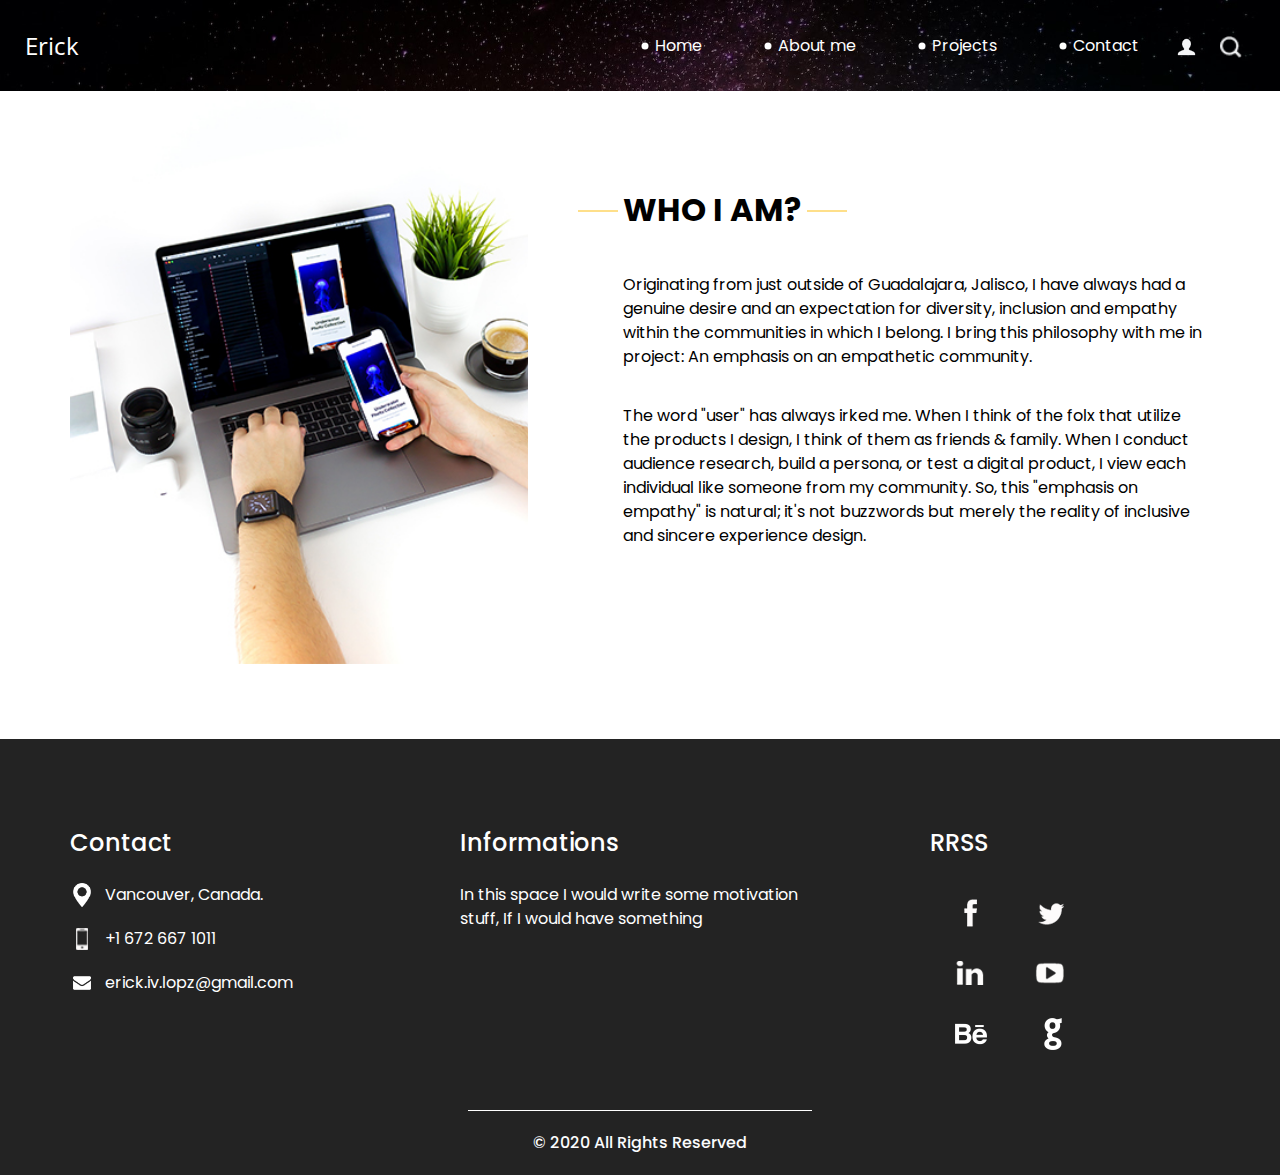
<file: erick-html/about.html>
<!DOCTYPE html>
<html>

<head>
  <!-- Basic -->
  <meta charset="utf-8" />
  <meta http-equiv="X-UA-Compatible" content="IE=edge" />
  <!-- Mobile Metas -->
  <meta name="viewport" content="width=device-width, initial-scale=1, shrink-to-fit=no" />
  <!-- Site Metas -->
  <meta name="keywords" content="" />
  <meta name="description" content="" />
  <meta name="author" content="" />

  <title>Erick Espinoza</title>

  <!-- slider stylesheet -->
  <!-- slider stylesheet -->
  <link rel="stylesheet" type="text/css" href="https://cdnjs.cloudflare.com/ajax/libs/OwlCarousel2/2.3.4/assets/owl.carousel.min.css" />

  <!-- bootstrap core css -->
  <link rel="stylesheet" type="text/css" href="css/bootstrap.css" />

  <!-- fonts style -->
  <link href="https://fonts.googleapis.com/css?family=Open+Sans:400,700|Poppins:400,700&display=swap" rel="stylesheet">
  <!-- Custom styles for this template -->
  <link href="css/style.css" rel="stylesheet" />
  <!-- responsive style -->
  <link href="css/responsive.css" rel="stylesheet" />
</head>

<body class="sub_page">
  <div class="hero_area">
    <!-- header section strats -->
    <header class="header_section">
      <div class="container-fluid">
        <nav class="navbar navbar-expand-lg custom_nav-container pt-3">
          <a class="navbar-brand" href="index.html">
            <span>
              Erick
            </span>
          </a>
          <button class="navbar-toggler" type="button" data-toggle="collapse" data-target="#navbarSupportedContent" aria-controls="navbarSupportedContent" aria-expanded="false" aria-label="Toggle navigation">
            <span class="navbar-toggler-icon"></span>
          </button>

          <div class="collapse navbar-collapse" id="navbarSupportedContent">
            <div class="d-flex ml-auto flex-column flex-lg-row align-items-center">
              <ul class="navbar-nav  ">
                <li class="nav-item active">
                  <a class="nav-link" href="index.html">Home <span class="sr-only">(current)</span></a>
                </li>
                <li class="nav-item">
                  <a class="nav-link" href="about.html"> About me </a>
                </li>
                <li class="nav-item">
                  <a class="nav-link" href="portfolio.html"> Projects </a>
                </li>
                <li class="nav-item">
                  <a class="nav-link" href="contact.html">Contact </a>
                </li>
              </ul>
              <div class="user_option">
                <a href="">
                  <img src="images/user.png" alt="">
                </a>
                <form class="form-inline my-2 my-lg-0 ml-0 ml-lg-4 mb-3 mb-lg-0">
                  <button class="btn  my-2 my-sm-0 nav_search-btn" type="submit"></button>
                </form>
              </div>
            </div>
          </div>
        </nav>
      </div>
    </header>
    <!-- end header section -->
  </div>


  <!-- who section -->

  <section class="who_section layout_padding">
    <div class="container">
      <div class="row">
        <div class="col-md-5">
          <div class="img-box">
            <img src="images/who-img.jpg" alt="">
          </div>
        </div>
        <div class="col-md-7">
          <div class="detail-box">
            <div class="heading_container">
              <h2>
                WHO I AM?
              </h2>
            </div>
            <p>
              Originating from just outside of Guadalajara, Jalisco, I have always had a genuine desire and an expectation for
               diversity, inclusion and empathy within the communities in which I belong. I bring this philosophy with me in
              project: An emphasis on an empathetic community.
            </p> 
            <p>
              ‍The word "user" has always irked me. When I think of the folx that utilize the products I design,
               I think of them as friends & family. When I conduct audience research, build a persona, or test a digital product,
                I view each individual like someone from my community. So, this "emphasis on empathy" is natural; 
                it's not buzzwords but merely the reality of inclusive and sincere experience design.
            </p>
          </div>
        </div>
      </div>
    </div>
  </section>

  <!-- end who section -->


  <!-- info section -->
  <section class="info_section ">
    <div class="container">
      <div class="row">
        <div class="col-md-4">
          <div class="info_contact">
            <h5>
              Contact
            </h5>
            <div>
              <div class="img-box">
                <img src="images/location-white.png" width="18px" alt="">
              </div>
              <p>
                Vancouver, Canada.
              </p>
            </div>
            <div>
              <div class="img-box">
                <img src="images/telephone-white.png" width="12px" alt="">
              </div>
              <p>
                +1 672 667 1011
              </p>
            </div>
            <div>
              <div class="img-box">
                <img src="images/envelope-white.png" width="18px" alt="">
              </div>
              <p>
                erick.iv.lopz@gmail.com
              </p>
            </div>
          </div>
        </div>
        <div class="col-md-4">
          <div class="info_info">
            <h5>
              Informations
            </h5>
            <p>
            In this space I would write some motivation stuff, If I would have something  
            </p>
          </div>
        </div>

        <div class="col-md-4">
          <div class="info_insta">
            <h5>
              RRSS
            </h5>
            <div class="insta_container">
              <div>
                <a href="">
                  <div class="insta-box b-1">
                    <img src="images/fb.png" alt="">
                  </div>
                </a>
                <a href="">
                  <div class="insta-box b-2">
                    <img src="images/twitter.png" alt="">
                  </div>
                </a>
              </div>

              <div>
                <a href="">
                  <div class="insta-box b-3">
                    <img src="images/linkedin.png" alt="">
                  </div>
                </a>
                <a href="">
                  <div class="insta-box b-4">
                    <img src="images/youtube.png" alt="">
                  </div>
                </a>
              </div>
              <div>
                <a href="">
                  <div class="insta-box b-3">
                    <img src="images/behance-32.png" alt="">
                  </div>
                </a>
                <a href="">
                  <div class="insta-box b-4">
                    <img src="images/github-32.png" alt="">
                  </div>
                </a>
              </div>
            </div>
          </div>
        </div>
      </div>
    </div>
  </section>
  <!-- end info_section -->


  <!-- footer section -->
  <section class="container-fluid footer_section">
    <p>
      &copy; 2020 All Rights Reserved 
    </p>
  </section>
  <!-- footer section -->

  <script type="text/javascript" src="js/jquery-3.4.1.min.js"></script>
  <script type="text/javascript" src="js/bootstrap.js"></script>
  <script type="text/javascript" src="https://cdnjs.cloudflare.com/ajax/libs/OwlCarousel2/2.3.4/owl.carousel.min.js">
  </script>
  <!-- owl carousel script 
    -->
  <script type="text/javascript">
    $(".owl-carousel").owlCarousel({
      loop: true,
      margin: 0,
      navText: [],
      center: true,
      autoplay: true,
      autoplayHoverPause: true,
      responsive: {
        0: {
          items: 1
        },
        1000: {
          items: 3
        }
      }
    });
  </script>
  <!-- end owl carousel script -->

</body>

</html>
</file>
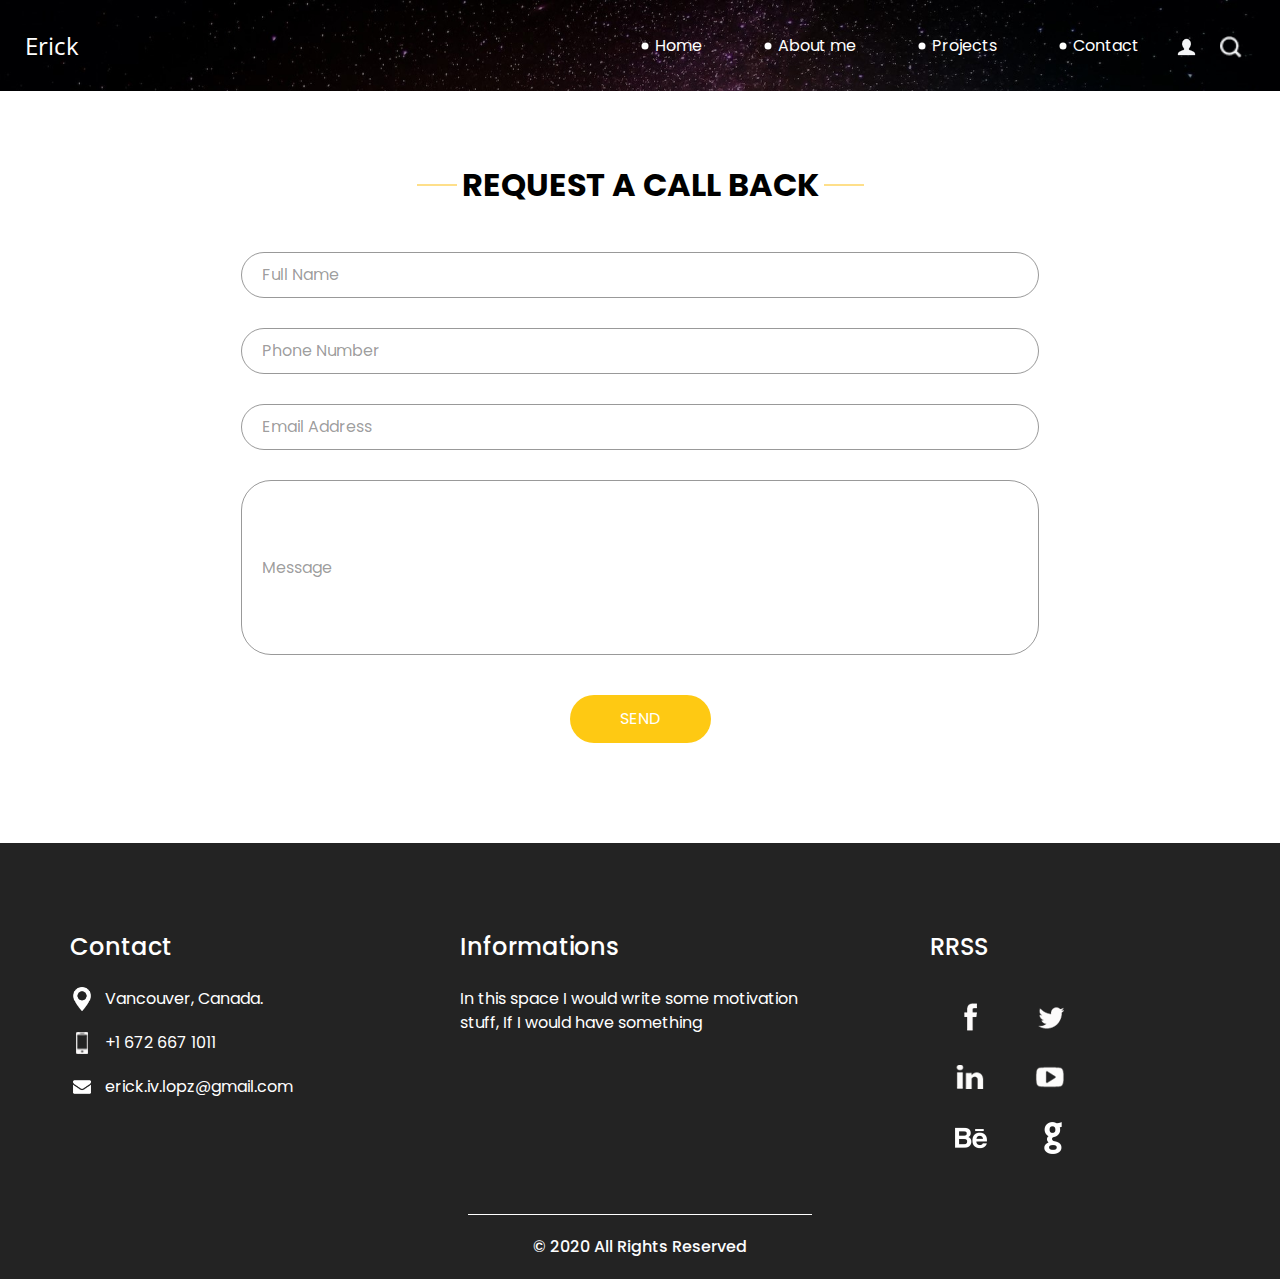
<file: erick-html/contact.html>
<!DOCTYPE html>
<html>

<head>
  <!-- Basic -->
  <meta charset="utf-8" />
  <meta http-equiv="X-UA-Compatible" content="IE=edge" />
  <!-- Mobile Metas -->
  <meta name="viewport" content="width=device-width, initial-scale=1, shrink-to-fit=no" />
  <!-- Site Metas -->
  <meta name="keywords" content="" />
  <meta name="description" content="" />
  <meta name="author" content="" />

  <title>Erick Espinoza</title>

  <!-- slider stylesheet -->
  <!-- slider stylesheet -->
  <link rel="stylesheet" type="text/css" href="https://cdnjs.cloudflare.com/ajax/libs/OwlCarousel2/2.3.4/assets/owl.carousel.min.css" />

  <!-- bootstrap core css -->
  <link rel="stylesheet" type="text/css" href="css/bootstrap.css" />

  <!-- fonts style -->
  <link href="https://fonts.googleapis.com/css?family=Open+Sans:400,700|Poppins:400,700&display=swap" rel="stylesheet">
  <!-- Custom styles for this template -->
  <link href="css/style.css" rel="stylesheet" />
  <!-- responsive style -->
  <link href="css/responsive.css" rel="stylesheet" />
</head>

<body class="sub_page">
  <div class="hero_area">
    <!-- header section strats -->
    <header class="header_section">
      <div class="container-fluid">
        <nav class="navbar navbar-expand-lg custom_nav-container pt-3">
          <a class="navbar-brand" href="index.html">
            <span>
              Erick
            </span>
          </a>
          <button class="navbar-toggler" type="button" data-toggle="collapse" data-target="#navbarSupportedContent" aria-controls="navbarSupportedContent" aria-expanded="false" aria-label="Toggle navigation">
            <span class="navbar-toggler-icon"></span>
          </button>

          <div class="collapse navbar-collapse" id="navbarSupportedContent">
            <div class="d-flex ml-auto flex-column flex-lg-row align-items-center">
              <ul class="navbar-nav  ">
                <li class="nav-item active">
                  <a class="nav-link" href="index.html">Home <span class="sr-only">(current)</span></a>
                </li>
                <li class="nav-item">
                  <a class="nav-link" href="about.html"> About me</a>
                </li>
                <li class="nav-item">
                  <a class="nav-link" href="portfolio.html"> Projects </a>
                </li>
                <li class="nav-item">
                  <a class="nav-link" href="contact.html">Contact</a>
                </li>
              </ul>
              <div class="user_option">
                <a href="">
                  <img src="images/user.png" alt="">
                </a>
                <form class="form-inline my-2 my-lg-0 ml-0 ml-lg-4 mb-3 mb-lg-0">
                  <button class="btn  my-2 my-sm-0 nav_search-btn" type="submit"></button>
                </form>
              </div>
            </div>
          </div>
        </nav>
      </div>
    </header>
    <!-- end header section -->
  </div>

  <!-- contact section -->

  <section class="contact_section layout_padding">
    <div class="container">

      <div class="heading_container">
        <h2>
          Request A Call Back
        </h2>
      </div>
      <div class="">
        <div class="">
          <div class="row">
            <div class="col-md-9 mx-auto">
              <div class="contact-form">
                <form action="">
                  <div>
                    <input type="text" placeholder="Full Name ">
                  </div>
                  <div>
                    <input type="text" placeholder="Phone Number">
                  </div>
                  <div>
                    <input type="email" placeholder="Email Address">
                  </div>
                  <div>
                    <input type="text" placeholder="Message" class="input_message">
                  </div>
                  <div class="d-flex justify-content-center">
                    <button type="submit" class="btn_on-hover">
                      Send
                    </button>
                  </div>
                </form>
              </div>
            </div>
          </div>
        </div>
      </div>
    </div>
  </section>


  <!-- end contact section -->


  <!-- info section -->
  <section class="info_section ">
    <div class="container">
      <div class="row">
        <div class="col-md-4">
          <div class="info_contact">
            <h5>
              Contact
            </h5>
            <div>
              <div class="img-box">
                <img src="images/location-white.png" width="18px" alt="">
              </div>
              <p>
                Vancouver, Canada.
              </p>
            </div>
            <div>
              <div class="img-box">
                <img src="images/telephone-white.png" width="12px" alt="">
              </div>
              <p>
                +1 672 667 1011
              </p>
            </div>
            <div>
              <div class="img-box">
                <img src="images/envelope-white.png" width="18px" alt="">
              </div>
              <p>
                erick.iv.lopz@gmail.com
              </p>
            </div>
          </div>
        </div>
        <div class="col-md-4">
          <div class="info_info">
            <h5>
              Informations
            </h5>
            <p>
            In this space I would write some motivation stuff, If I would have something  
            </p>
          </div>
        </div>

        <div class="col-md-4">
          <div class="info_insta">
            <h5>
              RRSS
            </h5>
            <div class="insta_container">
              <div>
                <a href="">
                  <div class="insta-box b-1">
                    <img src="images/fb.png" alt="">
                  </div>
                </a>
                <a href="">
                  <div class="insta-box b-2">
                    <img src="images/twitter.png" alt="">
                  </div>
                </a>
              </div>

              <div>
                <a href="">
                  <div class="insta-box b-3">
                    <img src="images/linkedin.png" alt="">
                  </div>
                </a>
                <a href="">
                  <div class="insta-box b-4">
                    <img src="images/youtube.png" alt="">
                  </div>
                </a>
              </div>
              <div>
                <a href="">
                  <div class="insta-box b-3">
                    <img src="images/behance-32.png" alt="">
                  </div>
                </a>
                <a href="">
                  <div class="insta-box b-4">
                    <img src="images/github-32.png" alt="">
                  </div>
                </a>
              </div>
            </div>
          </div>
        </div>
      </div>
    </div>
  </section>
  <!-- end info_section -->


  <!-- footer section -->
  <section class="container-fluid footer_section">
    <p>
      &copy; 2020 All Rights Reserved 
    </p>
  </section>
  <!-- footer section -->

  <script type="text/javascript" src="js/jquery-3.4.1.min.js"></script>
  <script type="text/javascript" src="js/bootstrap.js"></script>
  <script type="text/javascript" src="https://cdnjs.cloudflare.com/ajax/libs/OwlCarousel2/2.3.4/owl.carousel.min.js">
  </script>
  <!-- owl carousel script 
    -->
  <script type="text/javascript">
    $(".owl-carousel").owlCarousel({
      loop: true,
      margin: 0,
      navText: [],
      center: true,
      autoplay: true,
      autoplayHoverPause: true,
      responsive: {
        0: {
          items: 1
        },
        1000: {
          items: 3
        }
      }
    });
  </script>
  <!-- end owl carousel script -->

</body>

</html>
</file>
<file: erick-html/css/style.css>
body {
  font-family: "Poppins", sans-serif;
  color: #000000;
  background-color: #ffffff;
}

.layout_padding {
  padding: 75px 0;
}

.layout_padding2 {
  padding: 45px 0;
}

.layout_padding2-top {
  padding-top: 45px;
}

.layout_padding2-bottom {
  padding-bottom: 45px;
}

.layout_padding-top {
  padding-top: 75px;
}

.layout_padding-bottom {
  padding-bottom: 75px;
}

.heading_container {
  display: -webkit-box;
  display: -ms-flexbox;
  display: flex;
  -webkit-box-orient: vertical;
  -webkit-box-direction: normal;
      -ms-flex-direction: column;
          flex-direction: column;
  -webkit-box-align: start;
      -ms-flex-align: start;
          align-items: flex-start;
}

.heading_container h2 {
  font-weight: bold;
  text-transform: uppercase;
  position: relative;
}

.heading_container h2::before, .heading_container h2::after {
  content: "";
  position: absolute;
  top: 50%;
  width: 40px;
  height: 1px;
  background-color: #fec016;
}

.heading_container h2::before {
  left: -5px;
  -webkit-transform: translate(-100%, -50%);
          transform: translate(-100%, -50%);
}

.heading_container h2::after {
  right: -5px;
  -webkit-transform: translate(100%, -50%);
          transform: translate(100%, -50%);
}

/*header section*/
.hero_area {
  height: 100vh;
  background-color: #b5caee;
  background-image: url(../images/hero-bg.jpg);
  background-size: cover;
}

.sub_page .hero_area {
  height: auto;
}

.sub_page .who_section.layout_padding {
  padding-top: 0;
}

.hero_area.sub_pages {
  height: auto;
}

.header_section .container-fluid {
  padding-right: 25px;
  padding-left: 25px;
}

.header_section .nav_container {
  margin: 0 auto;
}

.custom_nav-container.navbar-expand-lg .navbar-nav .nav-link {
  margin: 10px 30px;
  color: #ffffff;
  text-align: center;
  position: relative;
}

.custom_nav-container.navbar-expand-lg .navbar-nav .nav-link::before {
  content: "";
  position: absolute;
  top: 50%;
  left: -2px;
  -webkit-transform: translate(-50%, -50%);
          transform: translate(-50%, -50%);
  width: 7px;
  height: 7px;
  border-radius: 100%;
  background-color: #ffffff;
}

a,
a:hover,
a:focus {
  text-decoration: none;
}

a:hover,
a:focus {
  color: initial;
}

.btn,
.btn:focus {
  outline: none !important;
  -webkit-box-shadow: none;
          box-shadow: none;
}

.user_option {
  display: -webkit-box;
  display: -ms-flexbox;
  display: flex;
  -webkit-box-align: center;
      -ms-flex-align: center;
          align-items: center;
}

.custom_nav-container .nav_search-btn {
  background-image: url(../images/search-icon.png);
  background-size: 22px;
  background-repeat: no-repeat;
  background-position-y: 7px;
  width: 35px;
  height: 35px;
  padding: 0;
  border: none;
}

.navbar-brand {
  display: -webkit-box;
  display: -ms-flexbox;
  display: flex;
  -webkit-box-align: center;
      -ms-flex-align: center;
          align-items: center;
  font-family: 'Open Sans', sans-serif;
}

.navbar-brand span {
  font-size: 24px;
  color: #ffffff;
}

.custom_nav-container {
  z-index: 99999;
  padding: 15px 0;
}

.custom_nav-container .navbar-toggler {
  outline: none;
}

.custom_nav-container .navbar-toggler .navbar-toggler-icon {
  background-image: url(../images/menu.png);
  background-size: 55px;
}

/*end header section*/
.slider_section {
  height: 90%;
  display: -webkit-box;
  display: -ms-flexbox;
  display: flex;
  -webkit-box-align: center;
      -ms-flex-align: center;
          align-items: center;
  color: #ffffff;
}

.slider_section .detail-box {
  text-align: center;
  margin-bottom: 110px;
}

.slider_section .detail-box h1 {
  font-size: 4rem;
  text-transform: uppercase;
}

.slider_section .detail-box h2 {
  text-transform: uppercase;
}

.slider_section .detail-box p {
  margin-top: 25px;
}

.slider_section .detail-box a {
  display: inline-block;
  padding: 10px 55px;
  background-color: #ffffff;
  border: 1px solid #ffffff;
  color: #000000;
  border-radius: 20px 20px 0 20px;
  margin-top: 35px;
}

.slider_section .detail-box a:hover {
  background-color: transparent;
  color: #ffffff;
}

.slider_section #carouselExampleIndicators {
  bottom: 0;
}

.slider_section #carouselExampleIndicators li {
  width: 15px;
  height: 15px;
  background-color: transparent;
  border: 3px solid #ffffff;
  border-radius: 100%;
  opacity: 1;
}

.do_section .heading_container {
  -webkit-box-align: center;
      -ms-flex-align: center;
          align-items: center;
  text-align: center;
}

.do_section .do_container {
  display: -webkit-box;
  display: -ms-flexbox;
  display: flex;
  -ms-flex-wrap: wrap;
      flex-wrap: wrap;
  -webkit-box-pack: center;
      -ms-flex-pack: center;
          justify-content: center;
  padding-top: 10px;
}

.do_section .do_container .box {
  text-align: center;
  position: relative;
  z-index: 5;
  margin: 35px 25px 0 25px;
}

.do_section .do_container .box .img-box {
  width: 120px;
  height: 120px;
  display: -webkit-box;
  display: -ms-flexbox;
  display: flex;
  -webkit-box-pack: center;
      -ms-flex-pack: center;
          justify-content: center;
  -webkit-box-align: center;
      -ms-flex-align: center;
          align-items: center;
  background-color: #353434;
  border-radius: 100%;
}

.do_section .do_container .box .img-box img {
  width: 45px;
}

.do_section .do_container .box .detail-box {
  margin-top: 35px;
}

.do_section .do_container .box:hover .img-box {
  background-color: #fec016;
}

.do_section .do_container .arrow_bg::before {
  content: "";
  position: absolute;
  top: -23px;
  left: -17px;
  width: 262%;
  height: 90%;
  z-index: 3;
  background-size: cover;
}

.do_section .do_container .arrow-start::before {
  background-image: url(../images/arrow-start.png);
}

.do_section .do_container .arrow-middle::before {
  background-image: url(../images/arrow-middle.png);
}

.do_section .do_container .arrow-end::before {
  background-image: url(../images/arrow-end.png);
}

.who_section .row {
  -webkit-box-align: center;
      -ms-flex-align: center;
          align-items: center;
}

.who_section .img-box img {
  width: 100%;
}

.who_section .detail-box {
  margin-left: 65px;
}

.who_section .detail-box p {
  margin-top: 35px;
}

.who_section .detail-box a {
  display: inline-block;
  padding: 8px 30px;
  background-color: #353434;
  border: 1px solid #353434;
  color: #ffffff;
  border-radius: 20px 20px 0 20px;
  margin-top: 35px;
}

.who_section .detail-box a:hover {
  background-color: transparent;
  color: #353434;
}

.work_section .work_container {
  display: -webkit-box;
  display: -ms-flexbox;
  display: flex;
  -ms-flex-wrap: wrap;
      flex-wrap: wrap;
  margin: 0 -1%;
}

.work_section .work_container .box {
  position: relative;
  min-width: 300px;
  display: -webkit-box;
  display: -ms-flexbox;
  display: flex;
  -webkit-box-align: stretch;
      -ms-flex-align: stretch;
          align-items: stretch;
}

.work_section .work_container .box a {
  position: absolute;
  top: 50%;
  left: 50%;
  transform: translate(-50%, -50%);
  -ms-transform: translate(-50%, -50%);
  padding: 8px 30px;
  background-color: #353434;
  border: 1px solid #353434;
  color: #ffffff;
  border-radius: 20px 20px 0 20px;
  margin-top: 35px;
  opacity: 0;
  transition: .5s ease;
}

.work_section .work_container .box img {
  width: 100%;
  transition: .5s ease;
}

.work_section .work_container .box:hover a {
  opacity: 1;
}

.work_section .work_container .box:hover img {
  opacity: 0.3;
}

.work_section .work_container .box a:hover {
  background-color: transparent;
  color: #353434;
}

.work_section .work_container .box.b-2, .work_section .work_container .box.b-3 {
  width: 43.5%; max-height: 350px;
}

.work_section .work_container .box.b-1, .work_section .work_container .box.b-4 {
  width: 56.5%; height: 350px;
}

.client_section {
  padding-bottom: 150px;
}

.client_section .heading_container {
  -webkit-box-align: center;
      -ms-flex-align: center;
          align-items: center;
  margin-bottom: 45px;
}

.client_section .box {
  padding: 20px;
  display: -webkit-box;
  display: -ms-flexbox;
  display: flex;
  -webkit-box-orient: vertical;
  -webkit-box-direction: normal;
      -ms-flex-direction: column;
          flex-direction: column;
  -webkit-box-align: center;
      -ms-flex-align: center;
          align-items: center;
  text-align: center;
  margin: 20px;
}

.client_section .box .img-box {
  width: 60px;
}

.client_section .box .img-box img {
  width: 100%;
}

.client_section .box .detail-box {
  margin-top: 35px;
  display: -webkit-box;
  display: -ms-flexbox;
  display: flex;
  -webkit-box-orient: vertical;
  -webkit-box-direction: normal;
      -ms-flex-direction: column;
          flex-direction: column;
  -webkit-box-align: center;
      -ms-flex-align: center;
          align-items: center;
}

.client_section .box .detail-box h5 {
  text-transform: uppercase;
  font-weight: bold;
  font-size: 18px;
}

.client_section .box .detail-box h5 span {
  text-transform: none;
  font-size: 16px;
  font-weight: normal;
  color: #fec016;
}

.client_section .box .detail-box img {
  width: 15px;
  margin: 35px 0;
}

.client_section .carousel-wrap {
  margin: 0 auto;
  padding: 0;
  position: relative;
}

.client_section .owl-nav > div {
  margin-top: -26px;
  position: absolute;
  top: 50%;
  color: #cdcbcd;
}

.client_section .owl-carousel .owl-nav .owl-prev,
.client_section .owl-carousel .owl-nav .owl-next {
  width: 50px;
  height: 50px;
  background-color: #000000;
  background-size: 16px;
  background-position: center;
  border-radius: 100%;
  background-repeat: no-repeat;
  position: absolute;
  bottom: -75px;
  outline: none;
}

.client_section .owl-carousel .owl-nav .owl-prev:hover,
.client_section .owl-carousel .owl-nav .owl-next:hover {
  background-color: rgba(0, 0, 0, 0.8);
}

.client_section .owl-carousel .owl-nav .owl-prev {
  background-image: url(../images/prev.png);
  left: 50%;
  -webkit-transform: translateX(-102%);
          transform: translateX(-102%);
}

.client_section .owl-carousel .owl-nav .owl-next {
  right: 50%;
  background-image: url(../images/next.png);
  -webkit-transform: translateX(102%);
          transform: translateX(102%);
}

.client_section .owl-carousel .owl-dots.disabled,
.client_section .owl-carousel .owl-nav.disabled {
  display: block;
}

.client_section .owl-item.active.center .box {
  -webkit-box-shadow: 0 0 20px 0 rgba(0, 0, 0, 0.2);
          box-shadow: 0 0 20px 0 rgba(0, 0, 0, 0.2);
}

.target_section {
  background-image: url(../images/target-bg.jpg);
  background-size: cover;
  color: #ffffff;
  text-align: center;
}

.target_section .detail-box {
  margin: 30px 0;
}

.target_section h2 {
  font-weight: bold;
}

.target_section h5 {
  font-size: 18px;
  font-weight: 500;
}

/* contact section */
.contact_section .heading_container {
  -webkit-box-align: center;
      -ms-flex-align: center;
          align-items: center;
}

.contact_section .contact-form {
  padding: 25px;
  border-radius: 20px;
}

.contact_section .contact-form input {
  border: none;
  outline: none;
  background-color: transparent;
  width: 100%;
  margin: 15px 0;
  padding: 10px 20px;
  border: 1px solid rgba(0, 0, 0, 0.4);
  border-radius: 30px;
}

.contact_section .contact-form input.input_message {
  height: 175px;
}

.contact_section .contact-form input::-webkit-input-placeholder {
  color: rgba(0, 0, 0, 0.4);
}

.contact_section .contact-form input:-ms-input-placeholder {
  color: rgba(0, 0, 0, 0.4);
}

.contact_section .contact-form input::-ms-input-placeholder {
  color: rgba(0, 0, 0, 0.4);
}

.contact_section .contact-form input::placeholder {
  color: rgba(0, 0, 0, 0.4);
}

.contact_section .contact-form button {
  border: none;
  outline: none;
  padding: 12px 50px;
  text-transform: uppercase;
  margin-top: 25px;
  background-color: #fec913;
  color: #fff;
  border-radius: 30px;
}

.contact_section .map_img-box {
  width: 80%;
  margin: 25px auto 0 auto;
}

.contact_section .map_img-box img {
  width: 100%;
}

/* end contact section */
.info_section {
  background-color: #232323;
  color: #ffffff;
  padding: 90px 0 45px 0;
}

.info_section h5 {
  margin-bottom: 25px;
  font-size: 24px;
}

.info_section .info_insta {
padding-left: 80px;
}

.info_section .info_insta .insta_container > div {
  display: -webkit-box;
  display: -ms-flexbox;
  display: flex;
}

.info_section .info_insta .insta_container img {
  width: 100%;
}

.info_section .info_insta .insta_container .insta-box {
  margin: 5px;
  display: -webkit-box;
  display: -ms-flexbox;
  display: flex;
  -webkit-box-align: stretch;
      -ms-flex-align: stretch;
          align-items: stretch; 
  padding: 10px 20px;
}

.info_section .info_contact .img-box {
  width: 35px;
  display: -webkit-box;
  display: -ms-flexbox;
  display: flex;
  -webkit-box-pack: center;
      -ms-flex-pack: center;
          justify-content: center;
}

.info_section .info_contact p {
  margin: 0;
}

.info_section .info_contact > div {
  display: -webkit-box;
  display: -ms-flexbox;
  display: flex;
  -webkit-box-align: center;
      -ms-flex-align: center;
          align-items: center;
  margin: 20px 0;
}

.info_section .info_contact > div img {
  height: auto;
  margin-right: 12px;
}

/* footer section*/
.footer_section {
  background-color: #232323;
  font-weight: 500;
  display: -webkit-box;
  display: -ms-flexbox;
  display: flex;
  -webkit-box-pack: center;
      -ms-flex-pack: center;
          justify-content: center;
}

.footer_section p {
  padding: 20px 65px;
  color: #fbfcfd;
  margin: 0 auto;
  text-align: center;
  border-top: 1px solid #ffffff;
}

.footer_section a {
  color: #fbfcfd;
}

/* end footer section*/
/*# sourceMappingURL=style.css.map */
</file>
<file: erick-html/css/responsive.css>
@media (max-width: 1120px) {
    .hero_area {
        height: auto;
    }

    .slider_section {
        padding: 50px 0;
    }

}

@media (max-width: 992px) {
    .user_option {
        flex-direction: column;
    }

    .custom_nav-container .nav_search-btn {
        background-position: center;
        margin-top: 10px;
    }

    .user_option a {
        margin-bottom: 10px;
    }

    .custom_nav-container.navbar-expand-lg .navbar-nav .nav-link {
        padding: 0 5px;
    }
}

@media (max-width: 768px) {

    .info_section .col-md-3 {
        text-align: center;
    }

    .info_section .col-md-3:not(:nth-last-child(1)) {
        margin-bottom: 35px;
    }

    .who_section .detail-box {
        margin-left: 15px;
        margin-top: 35px;
    }

    .work_section .work_container .box.b-1,
    .work_section .work_container .box.b-2,
    .work_section .work_container .box.b-3,
    .work_section .work_container .box.b-4 {
        width: 100%;
    }

    .info_section .col-md-3>div {
        display: flex;
        flex-direction: column;
        align-items: center;
    }

    .info_section .info_form .social_box {
        justify-content: center;
    }

    .info_section .info_form .social_box a {
        margin: 0 10px;
    }

    .footer_section p {
        padding: 20px 30px;
    }
}

@media (max-width: 576px) {
    .slider_section .detail-box h1 {
        font-size: 3.5rem;
    }

    .do_section .do_container .arrow_bg::before {
        display: none;
    }
}

@media (max-width: 480px) {}

@media (max-width: 420px) {
    .slider_section .detail-box h2 {
        font-size: 1.5rem;
    }

    .slider_section .detail-box h1 {
        font-size: 3rem;
    }
}

@media (max-width: 360px) {}

@media (min-width: 1200px) {
    .container {
        max-width: 1170px;
    }
}
</file>
